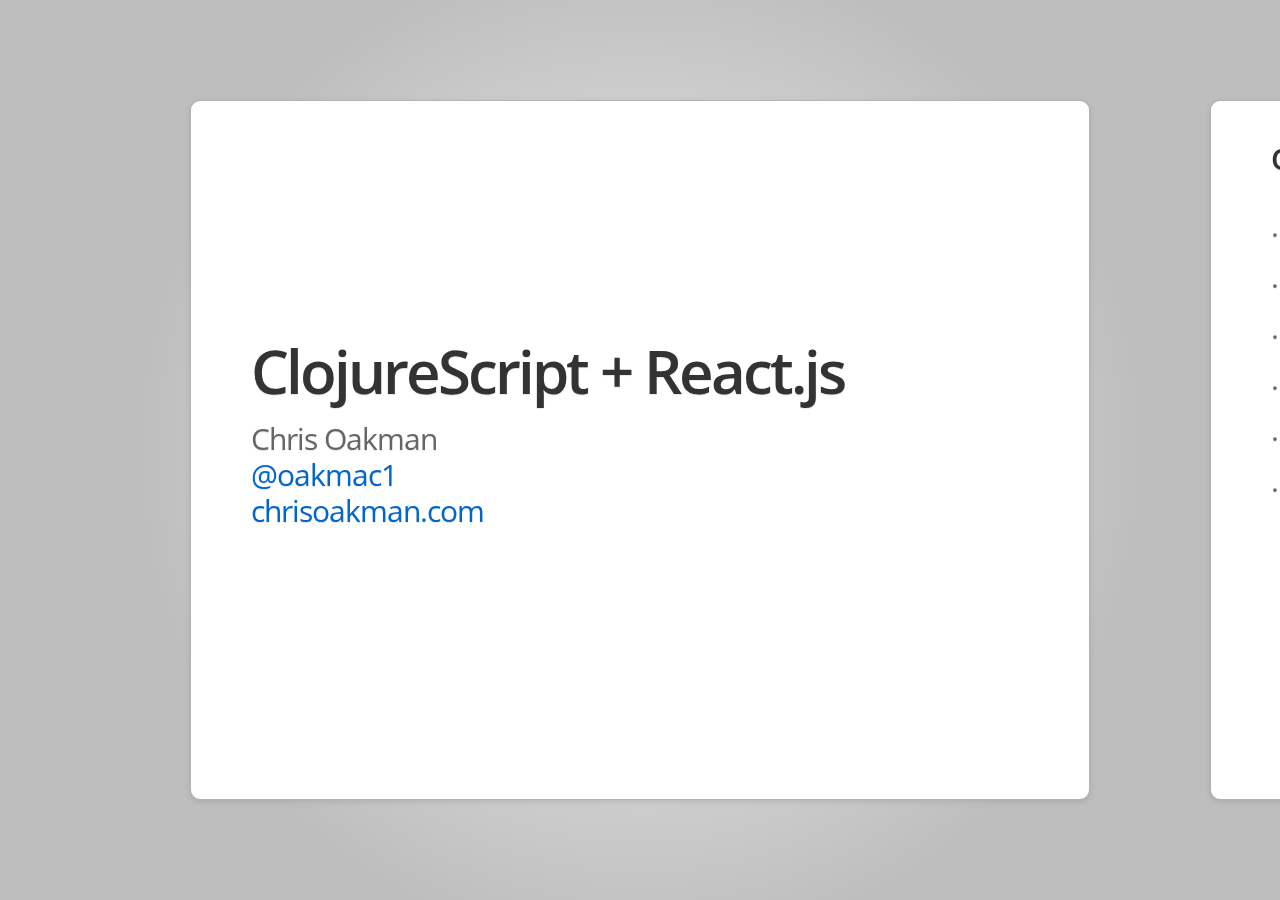
<file: public/slides/index.html>
<!doctype html>
<html>
<head>
  <title>ClojureScript + React.js Talk - Chris Oakman</title>
  <meta charset="utf-8">
  <script src="js/slides.js"></script>

  <style type="text/css">
  /* remove the Google logo */
  article {
    background: #fff !important;
  }
  a {
    text-decoration: none;
  }
  a:hover {
    text-decoration: underline;
  }
  .string {
    color: #008A35;
  }
  .small2 {
    font-size: 18px !important;
  }
  .further-reading img {
    height: 80px;
    vertical-align: middle;
  }
  .cljs-logo {
    display: inline-block;
    width: 400px;
  }
  .react-logo {
    display: inline-block;
    width: 450px;
  }
  </style>
</head>
<body style="display: none">
<section class="slides layout-regular template-default">




<article>
  <h1>ClojureScript + React.js</h1>
  <p>Chris Oakman<br />
    <a href="https://twitter.com/oakmac1">@oakmac1</a><br />
    <a href="http://chrisoakman.com">chrisoakman.com</a></p>
</article>







<article>
<h3>Overview</h3>
<ul>
  <li>My Background</li>
  <li>Introduction to ClojureScript</li>
  <li>Introduction to React.js</li>
  <li>Why CLJS + React.js?</li>
  <li>Live demo: Radio component</li>
  <li>Q&amp;A</li>
</ul>
</article>








<article>
<h3>Who is Chris Oakman?</h3>
<ul>
  <li>10+ years as a developer</li>
  <li>7+ languages</li>
  <li>Built dozens of web apps</li>
  <li>Author of 12+ open source projects</li>
  <li>Work at Cisco as a UI developer</li>
  <li>Teach front-end development at The Iron Yard</li>
  <li>Started using ClojureScript in late 2013</li>
</ul>
<h2>Basically, I write code every day.</h2>
</article>






<article style="text-align: center">
  <img class="cljs-logo" src="img/cljs-white.png">
  <h2>Introduction to ClojureScript</h2>
</article>







<article>
<h3>What is ClojureScript?</h3>
<ul>
  <li>Clojure compiled to JavaScript</li>
  <li>Functional language</li>
  <li>Dynamical typed</li>
  <li>Lisp syntax</li>
</ul>
<pre class="prettyprint lang-clj">
(def pi 3.14)

(defn by-id [id]
  (.getElementById js/document id))

(hiccups/defhtml header []
  [:header
    [:h1
      [:img {:src "img/cljs-ring.svg" :alt "ClojureScript Logo"}]
      "ClojureScript Cheatsheet"]
    [:input#searchInput {:type "text" :placeholder "Search"}]])
</pre>
</article>








<article>
<h3>Why Clojure?</h3>
<ul>
  <li>Simple and practical</li>
  <li>Stable, flexible syntax (future-proof)</li>
  <li>Powerful core library</li>
  <li>Persistent Data Structures as default</li>
  <li>Awesome community</li>
</ul>
<div style="color: #333; margin-top: 100px;">Great video on Clojure:</div>
<a href="https://www.infoq.com/presentations/Simple-Made-Easy">Simple Made Easy - Rich Hickey</a>
</article>






<article>
<h3>Why ClojureScript?</h3>
<ul>
  <li>Language-level state management</li>
  <li>Build system is part of the language</li>
  <li>Leverages the best of Google Closure toolchain</li>
  <li>Flexible syntax: HTML, async, React components</li>
  <li>Stable!</li>
</ul>
<div style="color: #333; margin-top: 120px;">Great video on ClojureScript:</div>
<a href="https://www.youtube.com/watch?v=gsffg5xxFQI">ClojureScript for Skeptics - Derek Slager</a>
</article>









<article style="text-align: center">
  <img class="react-logo" src="img/react-icon.png">
  <h2>Introduction to React.js</h2>
</article>










<article>
<h3>React.js Basics</h3>
<ul>
  <li>Declarative DOM (ie: DOM as a function of data)</li>
  <li>Library handles DOM transitions</li>
  <li>Component-based</li>
  <li>Small, functional interface</li>
</ul>
<img src="img/react-vdom.jpg" />
</article>








<article style="text-align: center">
  <img src="img/cljs-white.png" style="position: absolute; left: 80px; width: 260px;" />
  <img src="img/heart-eyes.png" style="position: absolute; left: 330px; top: 205px; width: 250px;" />
  <img src="img/react-icon.png" style="position: absolute; right: 80px; width: 260px;" />
  <h2>ClojureScript + React.js</h2>
</article>










<article>
<h3>ClojureScript + React.js</h3>
<ul>
  <li>Flexible syntax (no JSX!)</li>
  <li>Immutable data by default</li>
  <li>Components / functions compose naturally</li>
</ul>
<img src="img/pds1.png" style="margin-left: 135px;" />
</article>









<article style="text-align: center">
  <img src="img/cljs-radio.png" style="margin-top: 55px;" />
  <h2>Live Demo: Radio component</h2>
</article>









<article>
  <h1>Thank you!</h1>
  <p>Chris Oakman<br />
    <a href="https://twitter.com/oakmac1">@oakmac1</a><br />
    <a href="http://chrisoakman.com">chrisoakman.com</a>
  </p>
  <div style="margin-top: 85px">
    This presentation is available at:<br />
    <a href="https://github.com/oakmac/clojurescript-radio">github.com/oakmac/clojurescript-radio</a>
  </div>
</article>







</section>
</body>
</html>
</file>
